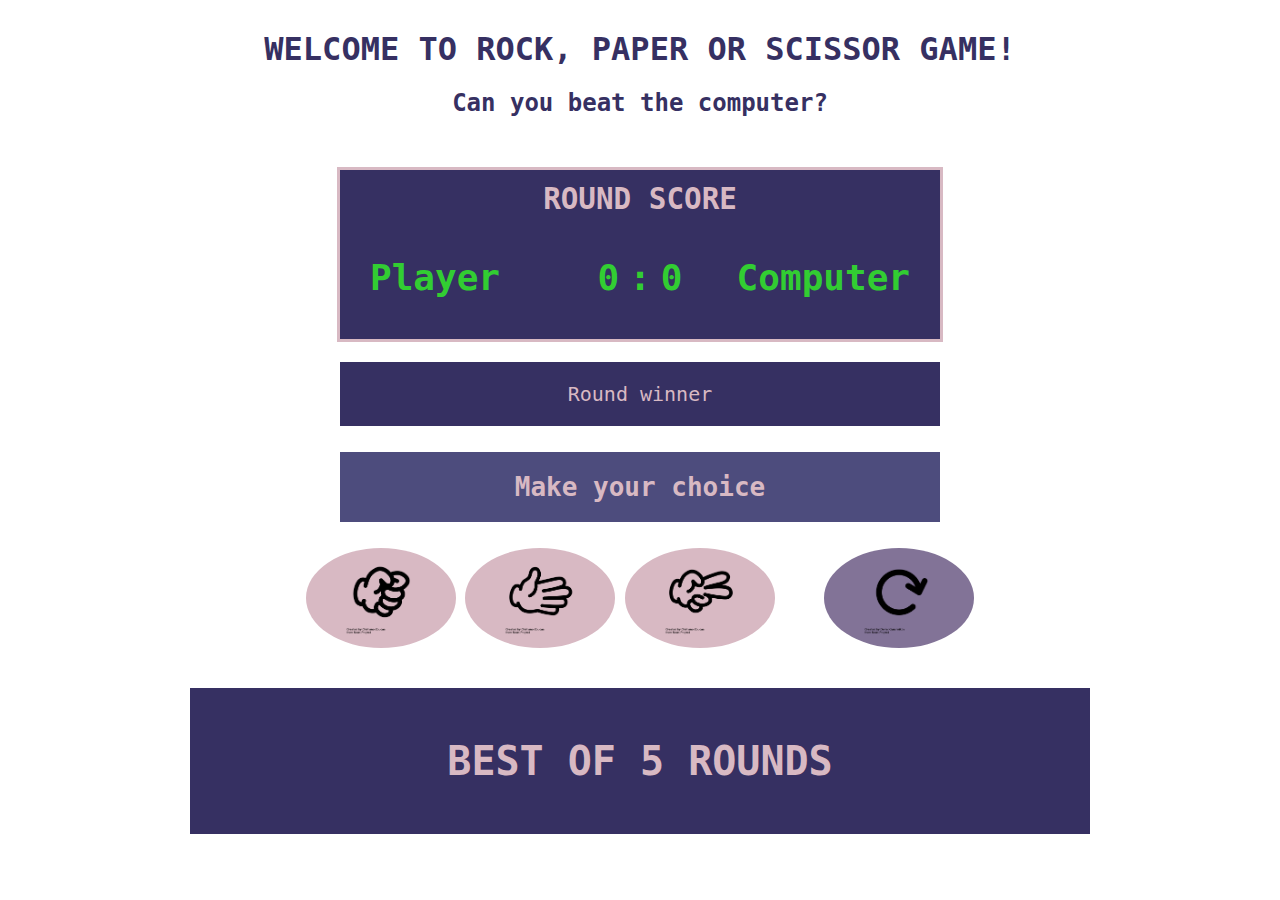
<file: index.html>
<!DOCTYPE html>
<html lang="en">

<head>
    <meta charset="UTF-8">
    <meta name="viewport" content="width=device-width, initial-scale=1.0">
    <link rel="stylesheet" href="styles.css">
    <title>Rock Paper Scissor</title>
</head>

<body>

    <header>
        <h1>WELCOME TO ROCK, PAPER OR SCISSOR GAME!</h1>
        <h2>Can you beat the computer?</h2>
    </header>

    <div id="score">
        <h3>ROUND SCORE</h3>
        <p class="player">Player</p class="numbers"><p id="playerScore">0</p><p>:</p><p id="computerScore">0</p> <p class="computer">Computer</p>
    </div>

    
    <p id="roundResult">Round winner</p>
    
    <p id="makeChoice">Make your choice</p>

    <div id="btn-choices">

        <button id="rock"><img src="images/rock.png" alt="rock" height="80" width="80"></button>
        <button id="paper"><img src="images/paper.png" alt="paper" height="80" width="80"></button>
        <button id="scissor"><img src="images/scissor.png" alt="scissor" height="80" width="80"></button>
        <button onclick="location.reload();" id="reload"><img src="images/reload.png" alt="reload button" height="80" width="80"></button>

    </div>

    <div id="result">

        <p id="displayWinner"> BEST OF 5 ROUNDS</p>

    </div>

    <script>

        // variables

        let roundResult = document.getElementById('roundResult');
        let playerScore = 0;
        let cpuScore = 0;
        let totalScore = 0;
        let playerResult = document.getElementById('playerScore');
        let computerResult = document.getElementById('computerScore');
        let result = document.getElementById('displayWinner');
        const rock = document.getElementById('rock');
        const paper = document.getElementById('paper')
        const scissor = document.getElementById('scissor');

        // computer random choice

        let choices = ['rock', 'paper', 'scissor'];

        function computerSelection() {
            return choices[Math.floor(Math.random() * choices.length)];
            
        }

        // display score and winner of the round on console
       

        function playerWin(playerChoice,computerChoice) {

            const colorChoice = document.getElementById(playerChoice);
            totalScore++;
            if (totalScore >= 5) {
                playerScore += 0 }                          
                else {playerScore++}                             
            roundResult.innerHTML = `${playerChoice.charAt(0).toUpperCase() + playerChoice.substr(1)} beats ${computerChoice.charAt(0).toUpperCase() + computerChoice.substr(1)}! you won this round!`;
            roundResult.setAttribute('style', 'color:limegreen')
            playerResult.innerHTML = playerScore;
            computerResult.innerHTML = cpuScore;
            colorChoice.classList.add('green-glow');
            setTimeout(() => colorChoice.classList.remove("green-glow"), 400);
            if (totalScore == 5) score();
            if (totalScore > 5) roundResult.innerHTML = `Reload to play again :)`;
            if (totalScore > 5) roundResult.setAttribute('style','color: #d8b9c3');
            
        }

        function computerWin(playerChoice,computerChoice) {
            
            const colorChoice = document.getElementById(playerChoice);
            totalScore++;
            if (totalScore >= 5) {
                cpuScore += 0 }                          
                else {cpuScore++}

            roundResult.innerHTML = `${playerChoice.charAt(0).toUpperCase() + playerChoice.substr(1)} loses to ${computerChoice.charAt(0).toUpperCase() + computerChoice.substr(1)}! you lost this round!`;
            roundResult.setAttribute('style','color:red');
            playerResult.innerHTML = playerScore;
            computerResult.innerHTML = cpuScore;
            colorChoice.classList.add('red-glow')
            setTimeout(() => colorChoice.classList.remove("red-glow"), 400);
            if (totalScore == 5) score();
            if (totalScore > 5) roundResult.innerHTML = `Reload to play again :)`;
            if (totalScore > 5) roundResult.setAttribute('style','color: #d8b9c3');
          
        }


        function draw(playerChoice,computerChoice) {


            totalScore++;
            const colorChoice = document.getElementById(playerChoice);
            roundResult.innerHTML = `${playerChoice.charAt(0).toUpperCase() + playerChoice.substr(1)} equals ${computerChoice.charAt(0).toUpperCase() + computerChoice.substr(1)}! it's a draw!`;
            roundResult.setAttribute('style','color:yellow');
            playerResult.innerHTML = playerScore;
            computerResult.innerHTML = cpuScore;
            colorChoice.classList.add('yellow-glow')
            setTimeout(() => colorChoice.classList.remove("yellow-glow"), 400);
            if (totalScore == 5) score();
            if (totalScore > 5) roundResult.innerHTML = `Reload to play again :)`;
            if (totalScore > 5) roundResult.setAttribute('style','color: #d8b9c3');
        }


        //  display final result on console.

        function score() {
            if (totalScore == 5 && playerScore > cpuScore) {
                displayWinner.innerHTML = `YOU ARE THE WINNER!!`
                displayWinner.setAttribute('style', 'color: limegreen')
              } else if (totalScore == 5 && playerScore < cpuScore) {
                displayWinner.innerHTML = `COMPUTER IS THE WINNER!!`
                displayWinner.setAttribute('style', 'color: red')
              } else if (totalScore == 5 && playerScore == cpuScore) {
                displayWinner.innerHTML = `IT'S A DRAW, BORING!!`
                displayWinner.setAttribute('style', 'color: yellow')
            }
        }


            // function to check who is gonna win the game.    
        

        function playRound(playerChoice) { //("rock")

        let cpuChoice = computerSelection();
        var playerSelecion = playerChoice;

        switch (playerChoice + cpuChoice) {

            case "rockscissor":
            case "paperrock":
            case "scissorpaper":
                playerWin(playerChoice, cpuChoice);
                break;
            case "rockpaper":
            case "paperscissor":
            case "scissorrock":
                computerWin(playerChoice, cpuChoice);
                break;
            case "rockrock":
            case "paperpaper":
            case "scissorscissor":
                draw(playerChoice, cpuChoice);
                break;
            }             
        }   

        function game() {

        rock.addEventListener('click', () => playRound('rock'));
        paper.addEventListener('click', () => playRound('paper'));
        scissor.addEventListener('click', () => playRound('scissor'));

        
        }

        game();
        

    </script>

</body>

</html>
</file>
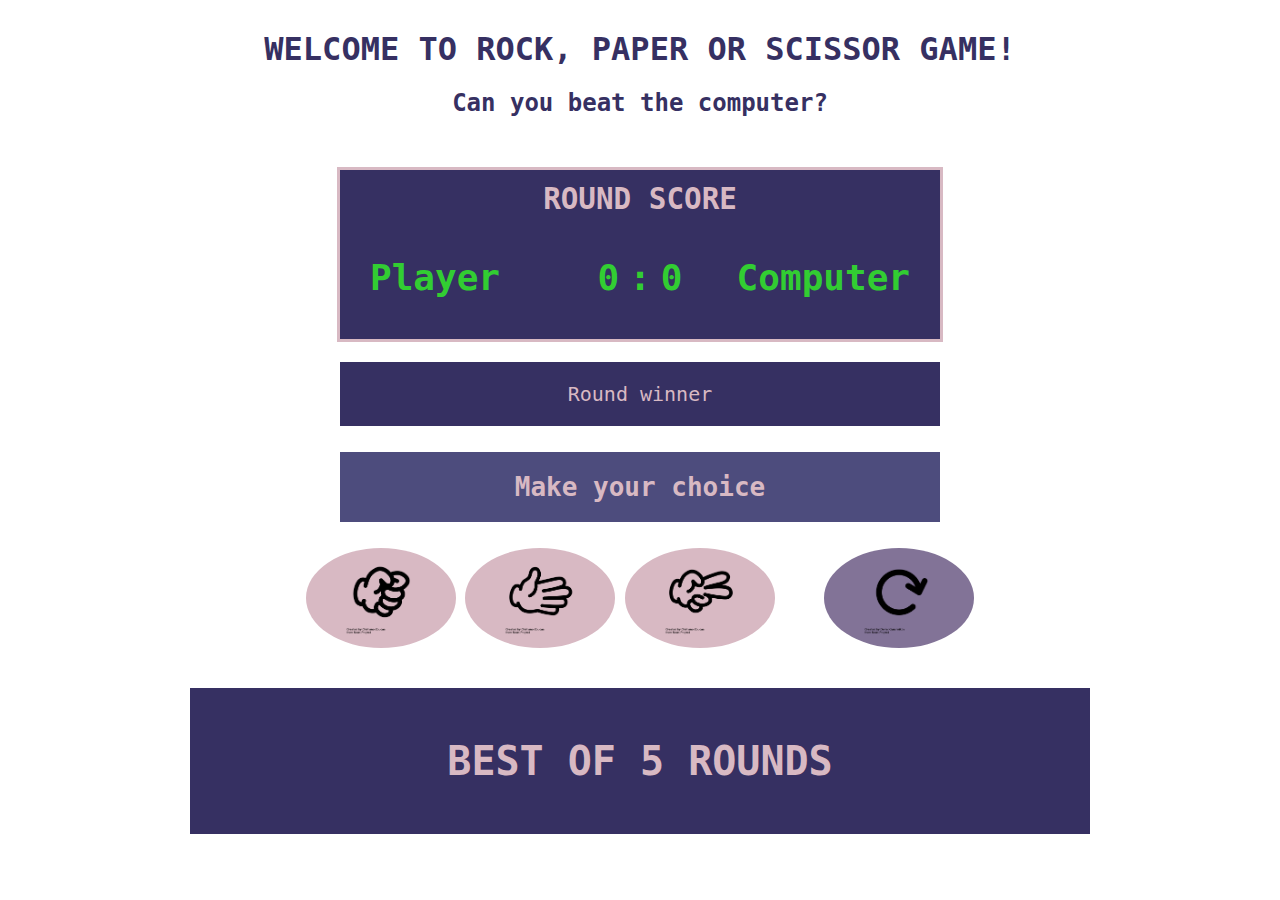
<file: game.html>
<!DOCTYPE html>
<html lang="en">

<head>
    <meta charset="UTF-8">
    <meta name="viewport" content="width=device-width, initial-scale=1.0">
    <link rel="stylesheet" href="styles.css">
    <title>Rock Paper Scissor</title>
</head>

<body>

    <header>
        <h1>WELCOME TO ROCK, PAPER OR SCISSOR GAME!</h1>
        <h2>Can you beat the computer?</h2>
    </header>

    <div id="score">
        <h3>ROUND SCORE</h3>
        <p class="player">Player</p class="numbers"><p id="playerScore">0</p><p>:</p><p id="computerScore">0</p> <p class="computer">Computer</p>
    </div>

    
    <p id="roundResult">Round winner</p>
    
    <p id="makeChoice">Make your choice</p>

    <div id="btn-choices">

        <button id="rock"><img src="images/rock.png" alt="rock" height="80" width="80"></button>
        <button id="paper"><img src="images/paper.png" alt="paper" height="80" width="80"></button>
        <button id="scissor"><img src="images/scissor.png" alt="scissor" height="80" width="80"></button>
        <button onclick="location.reload();" id="reload"><img src="images/reload.png" alt="reload button" height="80" width="80"></button>

    </div>

    <div id="result">

        <p id="displayWinner"> BEST OF 5 ROUNDS</p>

    </div>

    <script>

        // variables

        let roundResult = document.getElementById('roundResult');
        let playerScore = 0;
        let cpuScore = 0;
        let totalScore = 0;
        let playerResult = document.getElementById('playerScore');
        let computerResult = document.getElementById('computerScore');
        let result = document.getElementById('displayWinner');
        const rock = document.getElementById('rock');
        const paper = document.getElementById('paper')
        const scissor = document.getElementById('scissor');

        // computer random choice

        let choices = ['rock', 'paper', 'scissor'];

        function computerSelection() {
            return choices[Math.floor(Math.random() * choices.length)];
            
        }

        // display score and winner of the round on console
       

        function playerWin(playerChoice,computerChoice) {

            const colorChoice = document.getElementById(playerChoice);
            playerScore++;
            totalScore++;
            roundResult.innerHTML = `${playerChoice.charAt(0).toUpperCase() + playerChoice.substr(1)} beats ${computerChoice.charAt(0).toUpperCase() + computerChoice.substr(1)}! you won this round!`;
            roundResult.setAttribute('style', 'color:limegreen')
            playerResult.innerHTML = playerScore;
            computerResult.innerHTML = cpuScore;
            colorChoice.classList.add('green-glow');
            setTimeout(() => colorChoice.classList.remove("green-glow"), 400);
            if (totalScore == 5) score();
            if (totalScore == 5) playerScore += 0;
        }

        function computerWin(playerChoice,computerChoice) {
            
            const colorChoice = document.getElementById(playerChoice);
            cpuScore++;
            totalScore++;
            roundResult.innerHTML = `${playerChoice.charAt(0).toUpperCase() + playerChoice.substr(1)} loses to ${computerChoice.charAt(0).toUpperCase() + computerChoice.substr(1)}! you lost this round!`;
            roundResult.setAttribute('style','color:red');
            playerResult.innerHTML = playerScore;
            computerResult.innerHTML = cpuScore;
            colorChoice.classList.add('red-glow')
            setTimeout(() => colorChoice.classList.remove("red-glow"), 400);
            if (totalScore == 5) score();
            if (totalScore == 5) playerScore += 0;
        }


        function draw(playerChoice,computerChoice) {

            const colorChoice = document.getElementById(playerChoice);
            roundResult.innerHTML = `${playerChoice.charAt(0).toUpperCase() + playerChoice.substr(1)} equals ${computerChoice.charAt(0).toUpperCase() + computerChoice.substr(1)}! it's a draw!`;
            roundResult.setAttribute('style','color:yellow');
            playerResult.innerHTML = playerScore;
            computerResult.innerHTML = cpuScore;
            colorChoice.classList.add('yellow-glow')
            setTimeout(() => colorChoice.classList.remove("yellow-glow"), 400);
            totalScore++;
            if (totalScore == 5) score();
        }


        //  display final result on console.

        function score() {
            if (totalScore == 5 && playerScore > cpuScore) {
                displayWinner.innerHTML = `YOU ARE THE WINNER!!`
              } else if (totalScore == 5 && playerScore < cpuScore) {
                displayWinner.innerHTML = `COMPUTER IS THE WINNER!!`
              } else if (totalScore == 5 && playerScore == cpuScore) {
                displayWinner.innerHTML = `IT'S A DRAW, BORING!!`
            }
        }


            // function to check who is gonna win the game.    
        

        function playRound(playerChoice) { //("rock")

        let cpuChoice = computerSelection();
        var playerSelecion = playerChoice;

        switch (playerChoice + cpuChoice) {

            case "rockscissor":
            case "paperrock":
            case "scissorpaper":
                playerWin(playerChoice, cpuChoice);
                break;
            case "rockpaper":
            case "paperscissor":
            case "scissorrock":
                computerWin(playerChoice, cpuChoice);
                break;
            case "rockrock":
            case "paperpaper":
            case "scissorscissor":
                draw(playerChoice, cpuChoice);
                break;
            }             
        }   

        function game() {

        rock.addEventListener('click', () => playRound('rock'));
        paper.addEventListener('click', () => playRound('paper'));
        scissor.addEventListener('click', () => playRound('scissor'));

        
        }

        game();
        

    </script>

</body>

</html>
</file>
<file: styles.css>
body {

   margin: 0;
   padding: 0;
   text-align: center;
   font-family: Evil Empire, monospace;
}


header {

    margin-top: 30px;
    margin-bottom: 50px;
}


h1, h2 {
    color: #363062;
}


/* ROUND SCORE */

#score  {
    position: relative;
    margin-top: 20px;
    margin-bottom: 20px;
    font-weight: bold;
    font-size: 25px;
    background-color: #363062;
    width: 600px;
    margin-left: auto;
    margin-right: auto;
    border: solid 3px #d8b9c3 ;
    
  
}

#score h3 {
    color: #d8b9c3;
    margin-bottom: 0;
    margin-top: 12px;
    
  }

#score p {
    padding: 5px;
    color: limegreen;
    display: inline-block;
    font-size: 36px;
}

.player {
    position: absolute;
    left: 25px;
    font-weight: bold;    
}

.computer {
    position: absolute;
    right: 25px;
    font-weight: bold;  
}

/* ROUND RESULT AND MAKE YOUR CHOICE PARAGRAPHS */




#roundResult {
    padding-top: 20px;
    padding-bottom: 20px;
    background-color: #363062;
    font-size: 20px;
    color: #d8b9c3;
    width: 600px;
    margin-left: auto;
    margin-right: auto;
}

#makeChoice {
    text-align: center;
    color: #d8b9c3;
    background-color: #4d4c7d;
    padding-top: 20px;
    padding-bottom: 20px;
    font-size: 26px;
    font-weight: bold;
    width: 600px;
    margin-left: auto;
    margin-right: auto;
}

/*  BUTTONS */

#btn-choices {

   background-color: white;
}

button {
    padding: 10px;
    border: none;
    border-radius: 50%;
    width: 150px;
    height: 100px;
    font-size: 25px;
    font-weight: bold;
    background-color: #d8b9c3;
}

button:focus{
    outline: none;
}

button:hover {
    cursor: pointer;
}

#reload {
    margin-left: 40px;
    background-color: #827397;
}

/* RESULT DISPLAY */

.result {
  
    margin-top: 10px;
    margin-bottom: 10px;
}


/* WINNER DISPLAY */

#displayWinner {

    margin-top: 40px;
    margin-bottom: 20px;
    margin-left: auto;
    margin-right: auto;
    text-align: center;
    padding: 50px;
    background-color: #363062;
    font-size: 40px;
    color: #d8b9c3;
    width: 800px;
    font-weight: bold;
    

}

/* buttons changing */


.green-glow {
    border: 4px solid #4dcc7d;
    box-shadow: 0 0 10px #31b43a;
}

.red-glow {
    border: 4px solid #cc4d4dd2;
    box-shadow: 0 0 10px #c52f2f;
}

.yellow-glow {
    border: 4px solid #eee240;
    box-shadow: 0 0 10px #eee12c;
}
</file>
